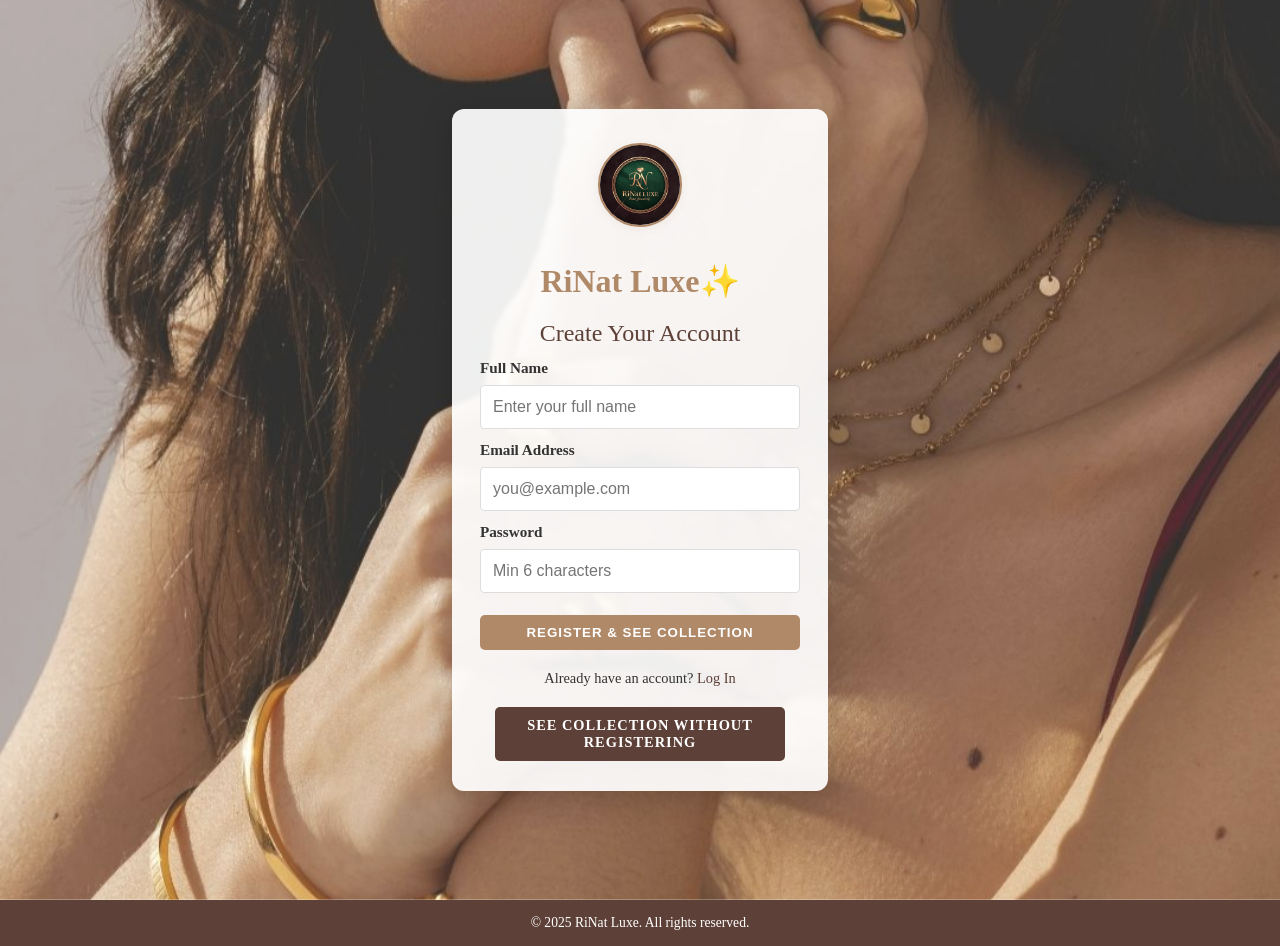
<file: index.html>
<!DOCTYPE html>
<html lang="en">
<head>
    <meta charset="UTF-8">
    <meta name="viewport" content="width=device-width, initial-scale=1.0">
    <title>RiNat Luxe - Create Account</title>
    <link rel="stylesheet" href="style.css">
    <!-- CSS moved to style.css -->
</head>

<body class="signuo-body">
<div class="background-img"></div>
<div class="background-overlay"></div>
<div class="main-content">
<main class="signup-container">
<div class="signup-box">
<div style="text-align:center;margin-bottom:18px;">
  <img src="logo.jpg" alt="RiNat Luxe Logo" class="logo-circle">
</div>
<h1>RiNat Luxe✨</h1>
<h2>Create Your Account</h2>
  <form action="#" method="POST">
     <div class="form-group">
    <label for="name">Full Name</label>
    <input type="text" id="name" name="name" placeholder="Enter your full name" required>
    </div> 
    <div class="form-group">
    <label for="email">Email Address</label>
    <input type="email" id="email" name="email" placeholder="you@example.com" required>
    </div>
    <div class="form-group">
    <label for="password">Password</label>
    <input type="password" id="password" name="password" placeholder="Min 6 characters" required minlength="6">
    </div> 
    <button  type="submit" class="btn signup-btn">Register & See Collection</button>
    </form>
            
    <p class="login-link">
     Already have an account? <a href="#">Log In</a>
    </p>
        <p class="home-link">
            <a href="main.html" class="btn" style="display:block;margin:20px auto 0;max-width:250px;">See Collection Without Registering</a>
        </p>
    </div>
    </main>
 
    <footer>
        <p>&copy; 2025 RiNat Luxe. All rights reserved.</p>
    </footer>          
<script>
// Simulate registration and redirect to jewellery1.html
document.querySelector('form').addEventListener('submit', function(e) {
    e.preventDefault();
    window.location.href = 'main.html';
});
</script>
</body>
</html>
</file>
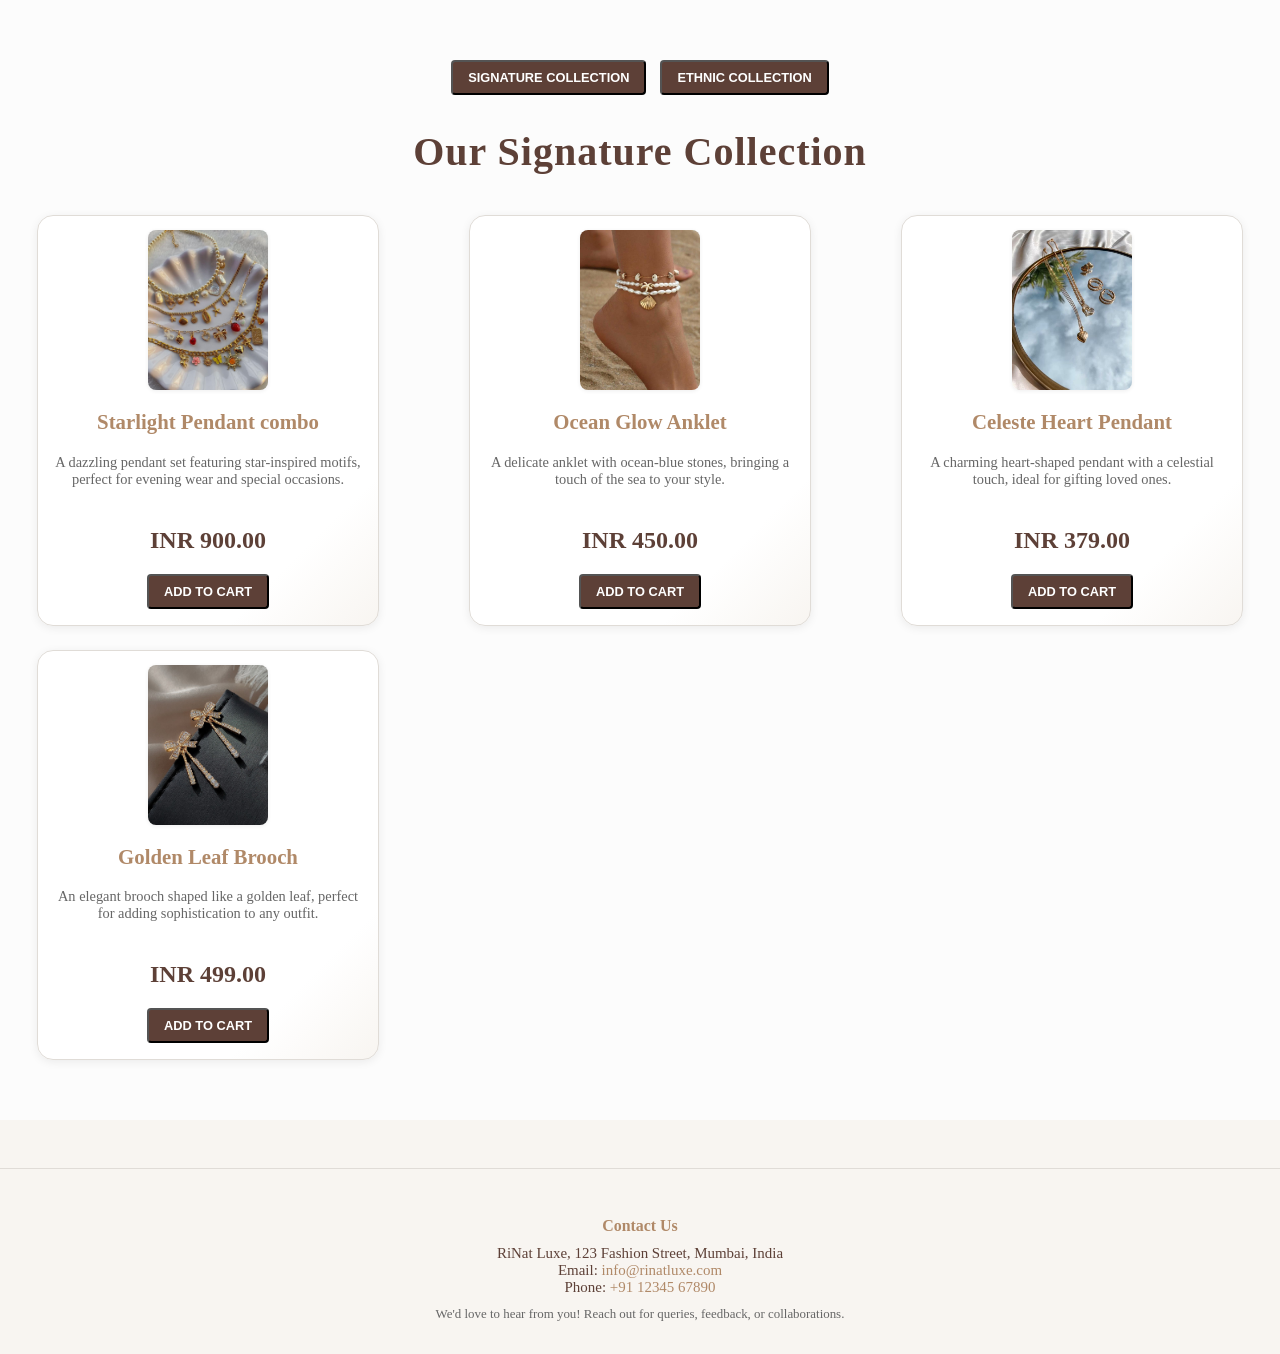
<file: main.html>
<!DOCTYPE html>
<html lang="en">
<head>
    <meta charset="UTF-8">
    <meta name="viewport" content="width=device-width, initial-scale=1.0">
    <title>RiNat Luxe✨</title>
  <link rel="stylesheet" href="style.css">
</head>
<body>
    <div class="main-content">
        <section class="jewelry-display container">
            <div style="margin-bottom:30px;">
                <button id="signature-btn" class="btn-small" style="margin-right:10px;">Signature Collection</button>
                <button id="ethnic-btn" class="btn-small">Ethnic Collection</button>
            </div>
            <h2 id="collection-title">Our Signature Collection</h2>
            <div class="product-grid" id="product-grid">
                <!-- Product cards will be rendered here by JavaScript -->
            </div>
        </section>
    </div>
    <script>
const signatureProducts = [
  {
    img: 'jewellry9.jpg',
    name: 'Starlight Pendant combo',
    desc: 'A dazzling pendant set featuring star-inspired motifs, perfect for evening wear and special occasions.',
    price: 'INR 900.00'
  },
  {
    img: 'jewellery8.jpg',
    name: 'Ocean Glow Anklet',
    desc: 'A delicate anklet with ocean-blue stones, bringing a touch of the sea to your style.',
    price: 'INR 450.00'
  },
  {
    img: 'jewellery0.jpg',
    name: 'Celeste Heart Pendant',
    desc: 'A charming heart-shaped pendant with a celestial touch, ideal for gifting loved ones.',
    price: 'INR 379.00'
  },
  {
    img: 'jewellry7.jpg',
    name: 'Golden Leaf Brooch',
    desc: 'An elegant brooch shaped like a golden leaf, perfect for adding sophistication to any outfit.',
    price: 'INR 499.00'
  }
];

const ethnicProducts = [
  {
    img: 'ethnic.jpg',
    name: 'Ethnic Gold Jhumka',
    desc: 'Traditional gold-plated jhumka earrings, perfect for festive occasions.',
    price: 'INR 299.00'
  },
  {
    img: 'ethnic1.jpg',
    name: 'Kundan Ethnic Necklace',
    desc: 'Elegant kundan necklace set with matching earrings for a royal look.',
    price: 'INR 499.00'
  },
  {
    img: 'ethnic2.jpg',
    name: 'Meenakari necklace',
    desc: 'Colorful meenakari necklace to complement your ethnic attire.',
    price: 'INR 399.00'
  },
  {
    img: 'ethnic3.jpg',
    name: 'Pearl Ethnic Earrings',
    desc: 'Beautiful pearl earrings for weddings and celebrations.',
    price: 'INR 249.00'
  }
];

const productGrid = document.getElementById('product-grid');
const ethnicBtn = document.getElementById('ethnic-btn');
const signatureBtn = document.getElementById('signature-btn');
const collectionTitle = document.getElementById('collection-title');

function renderProducts(products, title) {
  productGrid.innerHTML = products.map(p => `
    <div class="product-card">
  <img src="${p.img}" alt="${p.name}" style="width:100%;max-width:120px;height:160px;object-fit:cover;display:block;margin-bottom:10px;border-radius:8px;box-shadow:0 1px 4px rgba(0,0,0,0.07);margin-left:auto;margin-right:auto;">
      <h3>${p.name}</h3>
      <p class="description">${p.desc}</p>
      <p class="price">${p.price}</p>
      <button class="btn-small add-to-cart" data-product="${p.name}">Add to Cart</button>
    </div>
  `).join('');
  collectionTitle.textContent = title;
  document.querySelectorAll('.add-to-cart').forEach(btn => {
    btn.addEventListener('click', function() {
      const product = this.getAttribute('data-product');
      alert(product + ' added to cart!');
    });
  });
}

signatureBtn.addEventListener('click', function() {
  renderProducts(signatureProducts, 'Our Signature Collection');
});

ethnicBtn.addEventListener('click', function() {
  renderProducts(ethnicProducts, 'Our Ethnic Collection');
});

// Initial render
renderProducts(signatureProducts, 'Our Signature Collection');
    </script>
    <footer style="margin-top:48px;background:#f8f5f1;padding:32px 0;text-align:center;border-top:1px solid #e0dcd7;">
  <h3 style="color:#b08968;margin-bottom:10px;">Contact Us</h3>
  <div style="font-size:1.1em;color:#5d4037;margin-bottom:8px;">
    RiNat Luxe, 123 Fashion Street, Mumbai, India<br>
    Email: <a href="mailto:info@rinatluxe.com" style="color:#b08968;text-decoration:none;">info@rinatluxe.com</a><br>
  Phone: <a href="tel:+911234567890" style="color:#b08968;text-decoration:none;">+91 12345 67890</a>
  </div>
  <div style="font-size:0.95em;color:#666;margin-top:10px;">We'd love to hear from you! Reach out for queries, feedback, or collaborations.</div>
</footer>
</body>
</html>
</file>
<file: style.css>
body {
	margin: 0;
	padding: 0;
	min-height: 100vh;
	font-family: 'Georgia', serif;
	position: relative;
}
.container {
	max-width: 1600px;
	height:auto;
	margin: auto;
	padding: 40px 20px;
	overflow: visible;
}
.hero h1{
	font-size: 3em;
}
.jewelry-display {
	padding: 60px 0;
	text-align: center;
	background-color: #fcfcfc; 
}
.jewelry-display h2 {
	font-size: 2.5em;
	margin-bottom: 40px;
	color: #5d4037;
	letter-spacing: 1px;
}
.product-grid {
  display: grid;
  grid-template-columns: repeat(3, 1fr);
  gap: 24px 16px;
  justify-items: center;
  margin-left: 0;
  margin-right: 0;
}
.product-card {
  background: linear-gradient(135deg, #fff 80%, #f8f5f1 100%);
  padding: 14px 10px 16px 10px;
  border: 1px solid #e0dcd7;
  border-radius: 16px;
  box-shadow: 0 2px 10px rgba(0,0,0,0.07);
  width: 100%;
  max-width: 320px;
  min-width: 260px;
  margin: 0 auto;
  display: flex;
  flex-direction: column;
  align-items: center;
  transition: box-shadow 0.2s, transform 0.2s;
}
.product-card:hover {
  transform: translateY(-6px) scale(1.04);
  box-shadow: 0 8px 24px rgba(176,137,104,0.18);
}
.product-card .description {
  font-size: 0.95em;
  color: #5d4037;
  margin-bottom: 10px;
  min-height: 48px;
  text-align: center;
  display: -webkit-box;
  -webkit-line-clamp: 3;
  -webkit-box-orient: vertical;
  overflow: hidden;
}
.product-card h3 {
	margin: 10px 0 5px;
	color: #b08968;
	font-size: 1.3em;
}
.product-card .description {
	font-size: 0.9em;
	color: #666;
	margin-bottom: 15px;
	min-height: 20px; 
}
.product-card .price {
	font-size: 1.5em;
	font-weight: bold;
	color: #5d4037; 
	margin-bottom: 20px;
}
.btn-small {
	display: inline-block;
	padding: 8px 15px;
	background-color: #5d4037;
	color: white;
	border-radius: 4px;
	text-transform: uppercase;
	font-weight: bold;
	font-size: 0.8em;
}
.btn-small:hover {
	background-color: #4e342e;
}
.product-image-placeholder {
	height:auto;
	max-width:100 px;
	background-color: #e6e0d9; 
	color: #aaa;
	display: flex;
	justify-content: center;
	align-items: center;
	margin-bottom: 15px;
	font-style: italic;
	border-radius: 4px;
	text-transform: uppercase;
	font-size: 0.9em;
}
@media (max-width: 1200px) {
	.product-grid {
		grid-template-columns: repeat(2, 1fr);
	}
}
@media (max-width: 700px) {
	.product-grid {
		grid-template-columns: 1fr;
	}
}
@media (max-width: 550px) {
	.product-grid {
		grid-template-columns: 1fr; 
	}
}
body{
	font-family: 'Georgia', serif;
	margin: 0;
	padding: 0;
	color: #333;
	background-color: #f8f5f1;
	min-height: 100vh;
	position: relative;
}
.background-img {
	position: fixed;
	top: 0;
	left: 0;
	width: 100vw;
	height: 100vh;
	z-index: 0;
	background: url('background.jpg') center center/cover no-repeat;
}
.background-overlay {
	position: fixed;
	top: 0;
	left: 0;
	width: 100vw;
	height: 100vh;
	z-index: 1;
	background: rgba(255,255,255,0.12);
}
.main-content {
	position: relative;
	z-index: 2;
}
a {
	text-decoration: none;
	color: #5d4037; 
	transition: color 0.3s;
}
a:hover {
	color: #b08968; 
}   
.btn {
	display: inline-block;
	padding: 10px 20px;
	background-color: #5d4037; 
	color: white;
	border-radius: 5px;
	text-transform: uppercase;
	font-weight: bold;
	letter-spacing: 1px;
	margin-top: 15px;
	transition: background-color 0.3s;
	border: none;
	cursor: pointer;
	text-align: center;
}
.btn:hover {
	background-color: #4e342e;
}
.signup-container {
	min-height: 100vh;
	display: flex;
	justify-content: center;
	align-items: center;
	padding: 0;
}
.signup-box {
	background-color: rgba(255,255,255,0.92);
	padding: 16px 28px;
	border-radius: 12px;
	box-shadow: 0 4px 32px rgba(0,0,0,0.18);
	width: 100%;
	max-width: 320px;
	text-align: center;
	backdrop-filter: blur(2px);
}
.signup-box h1 {
	font-size: 2em;
	color: #b08968; 
	margin-bottom: 2px;
}
.signup-box h2 {
	font-size: 1.5em;
	margin-bottom: 12px;
	color: #5d4037;
	font-weight: normal;
}
.form-group {
	text-align: left;
	margin-bottom: 12px;
}
.form-group label {
	display: block;
	margin-bottom: 8px;
	font-weight: bold;
	color: #333;
	font-size: 0.95em;
}
.form-group input {
	width: 100%;
	padding: 12px;
	border: 1px solid #ddd;
	border-radius: 4px;
	box-sizing: border-box; 
	font-size: 16px;
}
.signup-btn {
	width: 100%;
	margin-top: 10px;
	background-color: #b08968; 
}
.signup-btn:hover {
	background-color: #a17855;
}
.login-link, .home-link {
	margin-top: 20px;
	font-size: 0.9em;
}
footer {
	background-color: #5d4037;
	color: white;
	padding: 15px 0;
	text-align: center;
	font-size: 0.85em;
}
footer p {
	margin: 0;
}
.logo-circle {
	height: 80px;
	width: 80px;
	border-radius: 50%;
	object-fit: cover;
	border: 2px solid #b08968;
	box-shadow: 0 2px 8px rgba(176,137,104,0.12);
	background: #fff;
	margin-top: 18px;
	margin-bottom: 10px;
}
</file>
